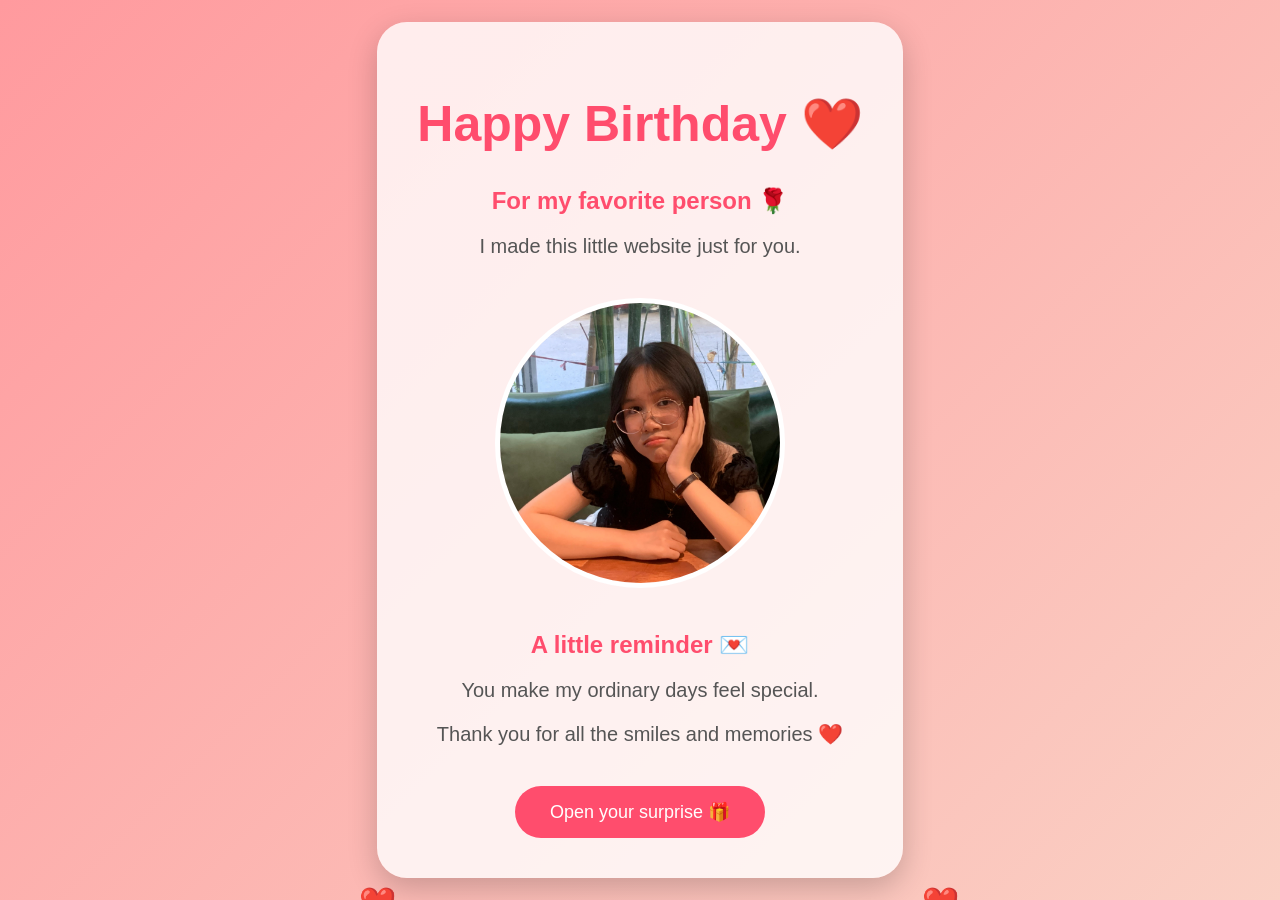
<file: templates/index.html>
<!DOCTYPE html>

<html lang="en">

<head>

    <meta charset="UTF-8">

    <meta name="viewport" content="width=device-width, initial-scale=1.0">

    <title>Birthday</title>

    <link rel="stylesheet" href="/static/style.css">

</head>


<body>


    <div class="container">


        <h1>
            Happy Birthday ❤️
        </h1>


        <h2>
            For my favorite person 🌹
        </h2>


        <p>
            I made this little website just for you.
        </p>


        <img src="/static/photo/photo2.jpg" class="photo">



        <h2>
            A little reminder 💌
        </h2>


        <p>
            You make my ordinary days feel special.
        </p>


        <p>
            Thank you for all the smiles and memories ❤️
        </p>



        <a href="/password">

            <button>
                Open your surprise 🎁
            </button>

        </a>


    </div>



    <script>


        function createHeart() {

            let heart = document.createElement("div");

            heart.className = "heart";

            heart.innerHTML = "❤️";


            heart.style.left =
                Math.random() * 100 + "vw";


            document.body.appendChild(heart);


            setTimeout(() => {

                heart.remove();

            }, 6000);


        }


        setInterval(createHeart, 400);


    </script>



</body>

</html>
</file>
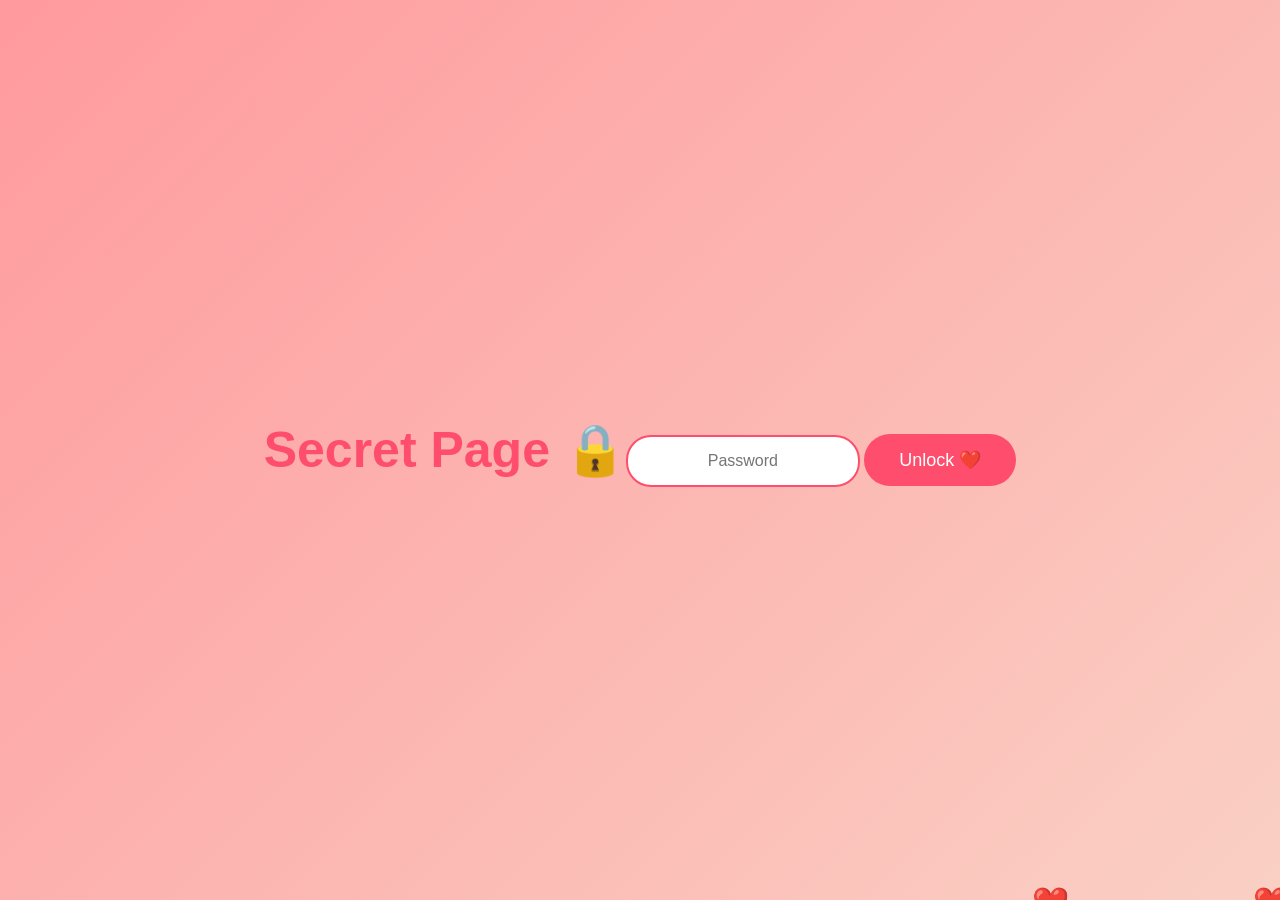
<file: templates/password.html>
<!DOCTYPE html>

<html lang="en">

<head>
    <meta charset="UTF-8">

    <meta name="viewport" content="width=device-width, initial-scale=1.0">

    <title>Birthday</title>

    <link rel="stylesheet" href="/static/style.css">
</head>

<script>

    function createHeart() {

        let heart = document.createElement("div");

        heart.className = "heart";

        heart.innerHTML = "❤️";


        heart.style.left =
            Math.random() * 100 + "vw";


        heart.style.animationDuration =
            (Math.random() * 3 + 3) + "s";


        document.body.appendChild(heart);


        setTimeout(() => {

            heart.remove();

        }, 6000);

    }


    setInterval(createHeart, 400);


</script>

<body>


    <h1>
        Secret Page 🔒
    </h1>


    <form action="/check" method="POST">


        <input type="password" name="password" placeholder="Password">


        <button>
            Unlock ❤️
        </button>


    </form>


</body>

</html>
</file>
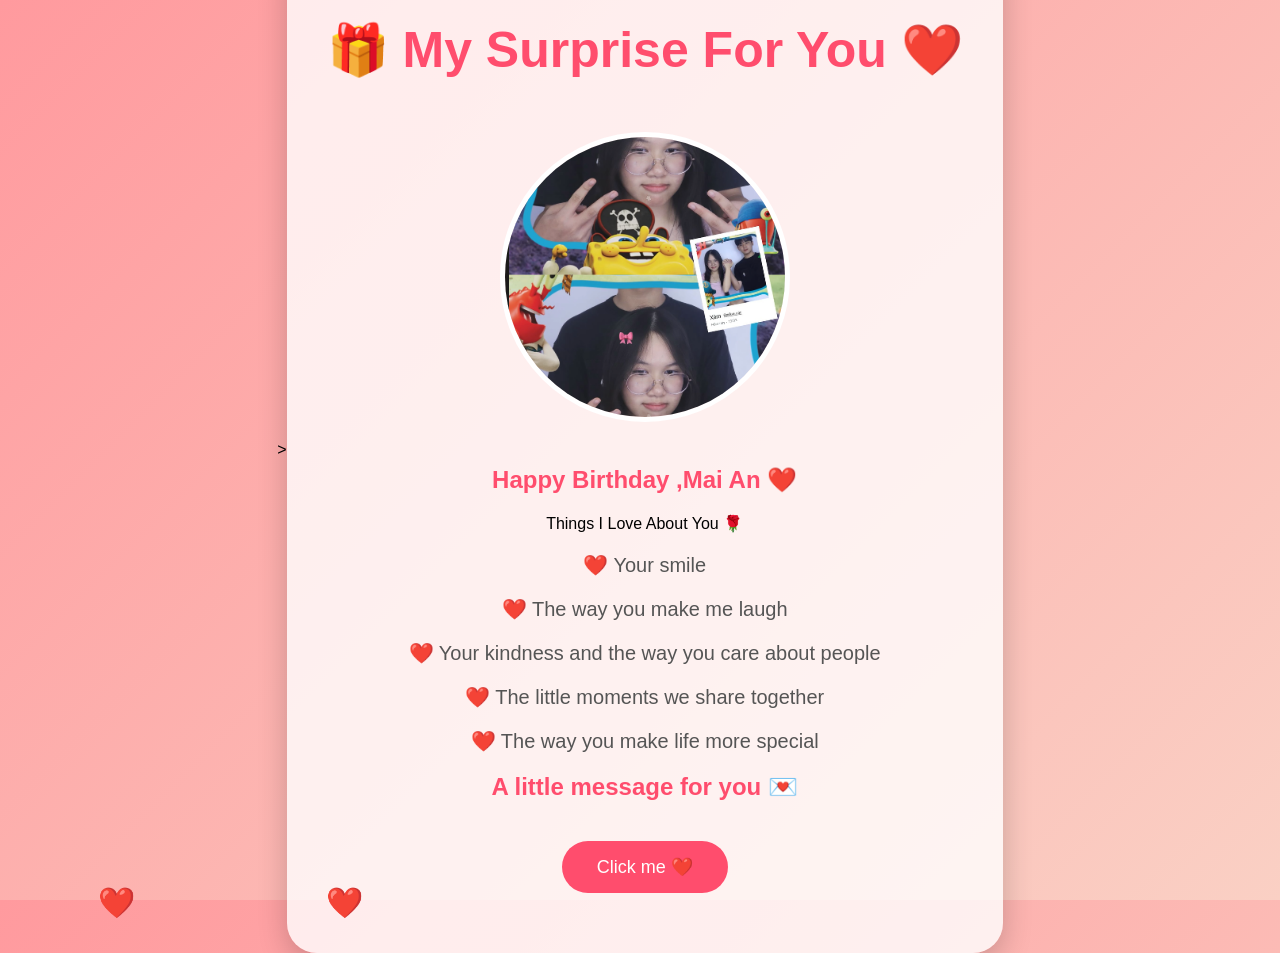
<file: templates/surprise.html>
<!DOCTYPE html>

<html <html lang="en">

</html>>

<head>
    <meta charset="UTF-8">

    <meta name="viewport" content="width=device-width, initial-scale=1.0">

    <title>Birthday</title>
    <link rel="stylesheet" href="/static/style.css">

</head>


<body>


    <div class="container">


        <h1>
            🎁 My Surprise For You ❤️
        </h1>


        <img src="/static/photo/photo1.jpg" class="photo">


        <h2>
            Happy Birthday ,Mai An ❤️

        </h2>
        Things I Love About You 🌹

        <p>
            ❤️ Your smile
        </p>

        <p>
            ❤️ The way you make me laugh
        </p>

        <p>
            ❤️ Your kindness and the way you care about people
        </p>

        <p>
            ❤️ The little moments we share together
        </p>

        <p>
            ❤️ The way you make life more special
        </p>



        <h2>
            A little message for you 💌
        </h2>



        <button onclick="showLove()">

            Click me ❤️

        </button>


        <h2 id="message"></h2>


    </div>



    <script>

        function showLove() {

            document.getElementById("message").innerHTML =
                "Anh Yeu Em ❤️";

        }



        function createHeart() {

            let heart = document.createElement("div");

            heart.className = "heart";

            heart.innerHTML = "❤️";

            heart.style.left =
                Math.random() * 100 + "vw";


            document.body.appendChild(heart);


            setTimeout(() => {

                heart.remove();

            }, 6000);

        }


        setInterval(createHeart, 400);


    </script>


</body>

</html>
</file>
<file: static/style.css>
body {

    margin: 0;

    height: 100vh;

    background: linear-gradient(135deg,
            #ff9a9e,
            #fad0c4);

    font-family: "Arial", sans-serif;

    display: flex;

    justify-content: center;

    align-items: center;

    text-align: center;

    overflow: hidden;

}


/* main card */

.container {

    background: rgba(255, 255, 255, 0.8);

    padding: 40px;

    border-radius: 30px;

    box-shadow: 0 10px 30px rgba(0, 0, 0, 0.2);

}


/* titles */

h1 {

    font-size: 50px;

    color: #ff4d6d;

    animation: pop 1.5s infinite alternate;

}


h2 {

    color: #ff4d6d;

}


p {

    font-size: 20px;

    color: #555;

}



/* button */

button {

    margin-top: 20px;

    padding: 15px 35px;

    border: none;

    border-radius: 50px;

    background: #ff4d6d;

    color: white;

    font-size: 18px;

    cursor: pointer;

    transition: 0.3s;

}


button:hover {

    transform: scale(1.1);

}



/* input */

input {

    padding: 15px;

    border-radius: 25px;

    border: 2px solid #ff4d6d;

    font-size: 16px;

    text-align: center;

}



/* floating hearts */

.heart {

    position: fixed;

    bottom: -20px;

    font-size: 30px;

    animation: float 6s linear infinite;

}



@keyframes float {


    from {

        transform: translateY(0);

        opacity: 1;

    }


    to {

        transform: translateY(-110vh);

        opacity: 0;

    }

}



/* title animation */

@keyframes pop {


    from {

        transform: scale(1);

    }


    to {

        transform: scale(1.05);

    }

}

.photo {

    width: 280px;

    height: 280px;

    object-fit: cover;

    border-radius: 50%;

    margin: 20px;

    border: 5px solid white;

}
</file>
